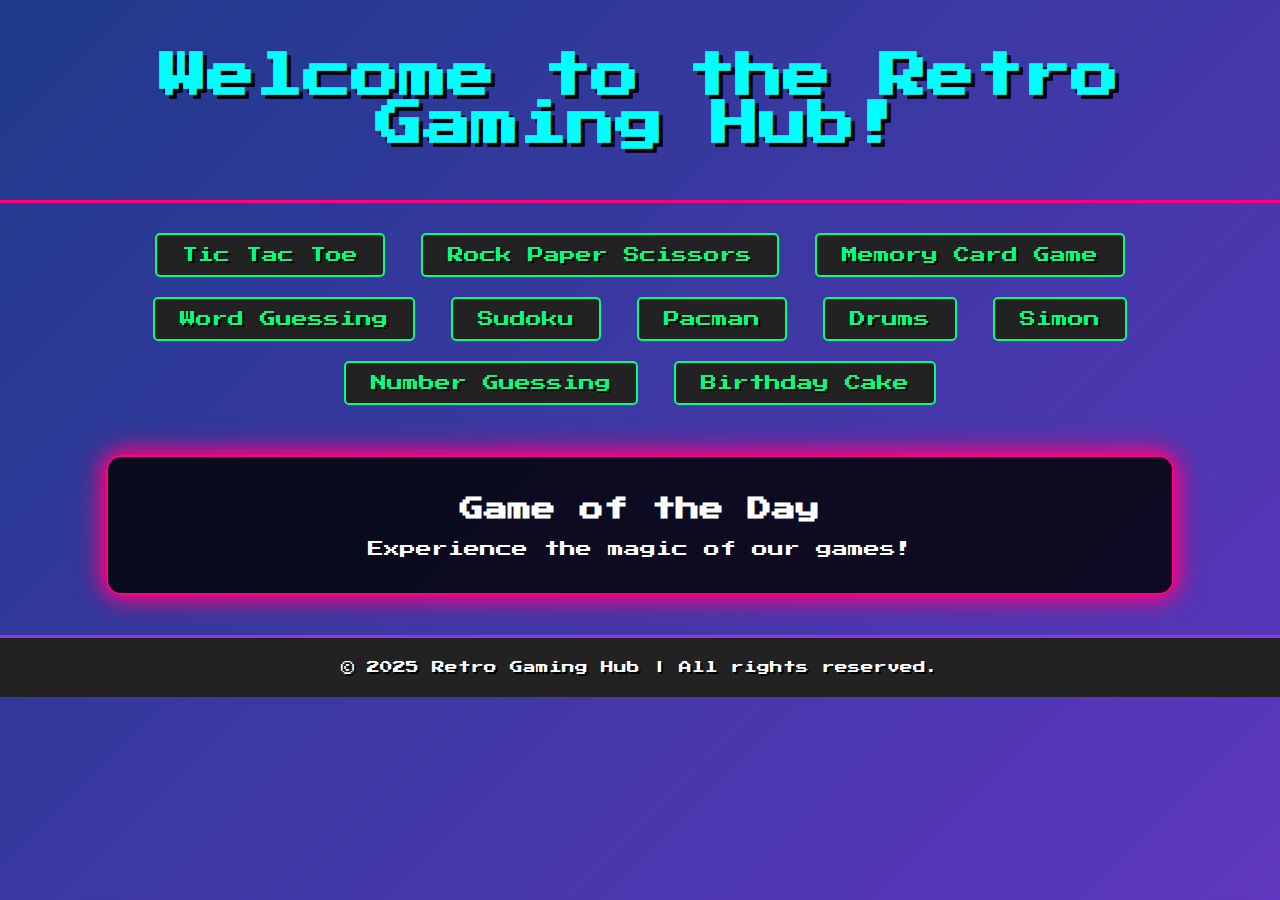
<file: index.html>
<!DOCTYPE html>
<html lang="en">
<head>
    <meta charset="UTF-8">
    <meta name="viewport" content="width=device-width, initial-scale=1.0">
    <title>Retro Gaming Hub</title>
    <link rel="stylesheet" href="styles.css">
</head>
<body>
    <header>
        <h1>Welcome to the Retro Gaming Hub!</h1>
    </header>
    <nav>
        <a href="g1-tic-tac-toe.html">Tic Tac Toe</a>
        <a href="g2-rock-paper-scissors.html">Rock Paper Scissors</a>
        <a href="g3-memory.html">Memory Card Game</a>
        <a href="g4-word-guess.html">Word Guessing</a>
        <a href="g5-sudoko.html">Sudoku</a>
        <a href="g6-pacman.html">Pacman</a>
        <a href="g7-drums.html">Drums</a>
        <a href="g8-simon.html">Simon</a>
        <a href="g9-number-guess.html">Number Guessing</a>
        <a href="g10-birthday.html">Birthday Cake</a>
    </nav>
    <div class="neon-box">
        <h2>Game of the Day</h2>
        <p>Experience the magic of our games!</p>
    </div>
    <footer>
        <p>© 2025 Retro Gaming Hub | All rights reserved.</p>
    </footer>
</body>
</html>
</file>
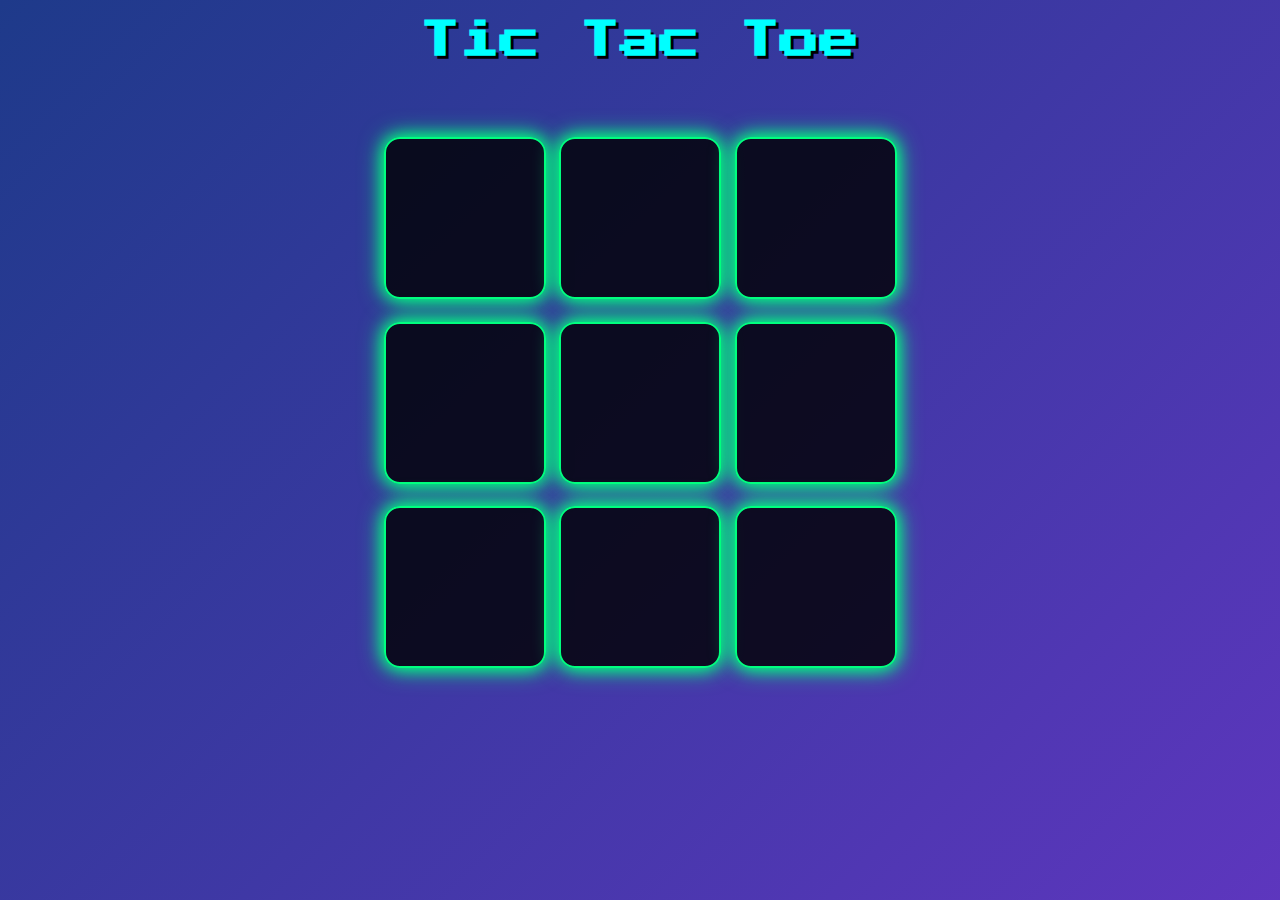
<file: g1-tic-tac-toe.html>
<!DOCTYPE html>
<html lang="en">
</head>
<meta charset="UTF-8">
<meta name="viewport" content="width=device-width, initial-scale=1.0">
<title>Retro Gaming Hub</title>
<link rel="stylesheet" href="style-tic-tac-toe.css">
<body>
    <div class="msg-container hide">
        <p id="msg">Winner</p>
        <button id="new-btn">New Game</button>
    </div>
    <main>
        <h1>Tic Tac Toe</h1>
        <div class="container">
            <div class="game">
                <button class="box"></button>
                <button class="box"></button>
                <button class="box"></button>
                <button class="box"></button>
                <button class="box"></button>
                <button class="box"></button>
                <button class="box"></button>
                <button class="box"></button>
                <button class="box"></button>
            </div>
        </div>
    </main>
    <script src="script-tic-tac-toe.js" defer></script>
</html>
</file>
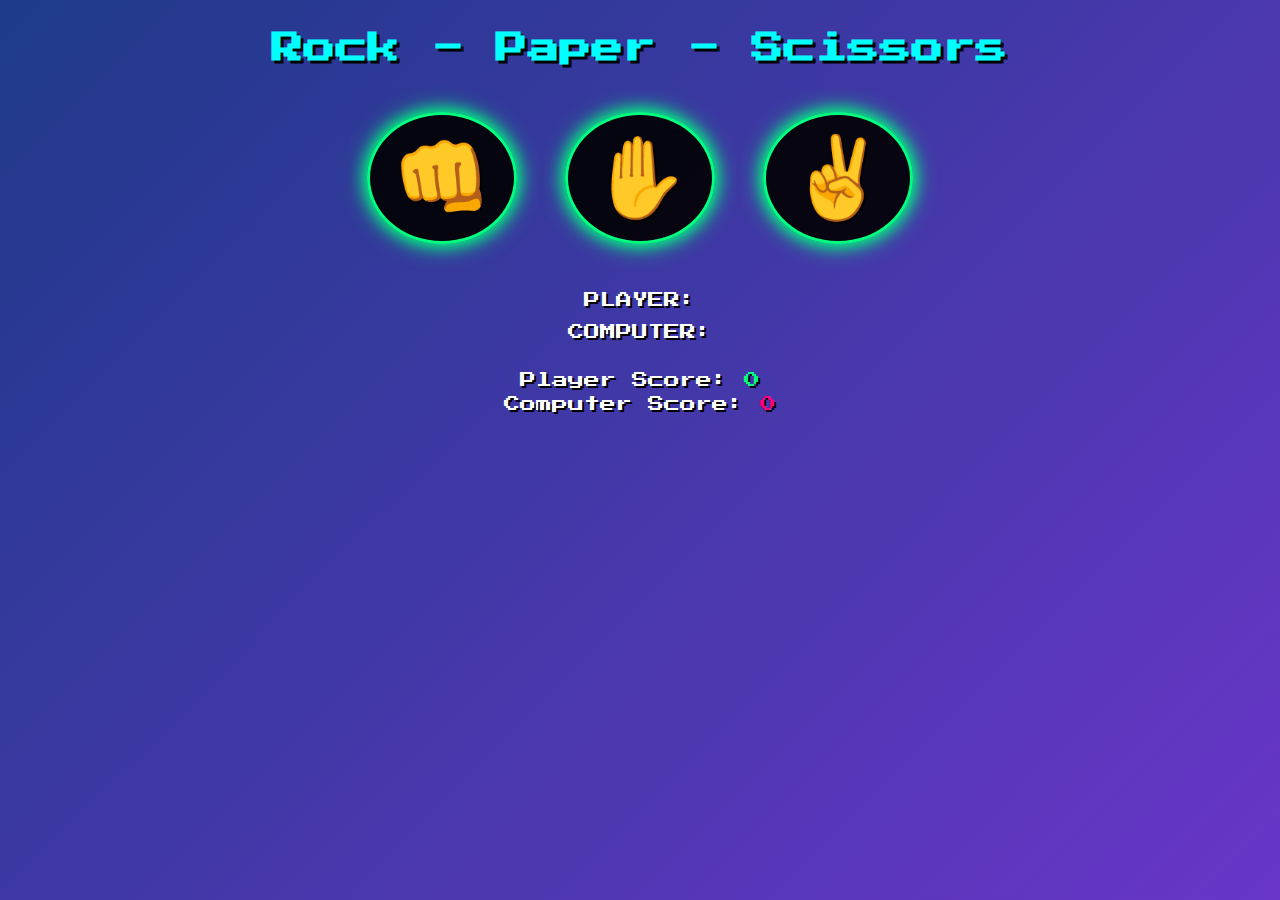
<file: g2-rock-paper-scissors.html>
<!DOCTYPE html>
<html lang="en">
<head>
    <meta charset="UTF-8">
    <meta name="viewport" content="width=device-width, initial-scale=1.0">
    <title>Rock Paper Scissors</title>
    <link rel="stylesheet" href="style-rock-paper-scissors.css"> 
</head>
<body>
    <header>
        <h1>Rock - Paper - Scissors</h1>
    </header>
    
    <main>
        <div class="choices">
            <button onclick="playGame('rock')">👊</button>
            <button onclick="playGame('paper')">✋</button>
            <button onclick="playGame('scissors')">✌</button>
        </div>

        <div id="playerDisplay">PLAYER: </div>
        <div id="computerDisplay">COMPUTER: </div>
        <div id="resultDisplay"></div>

        <div class="scoreDisplay">Player Score: 
            <span id="playerScoreDisplay">0</span>
        </div>

        <div class="scoreDisplay">Computer Score: 
            <span id="computerScoreDisplay">0</span>
        </div>
    </main>

    <footer>
        
    </footer>

    <script src="script-rock-paper-scissors.js" defer></script>
</body>
</html>
</file>
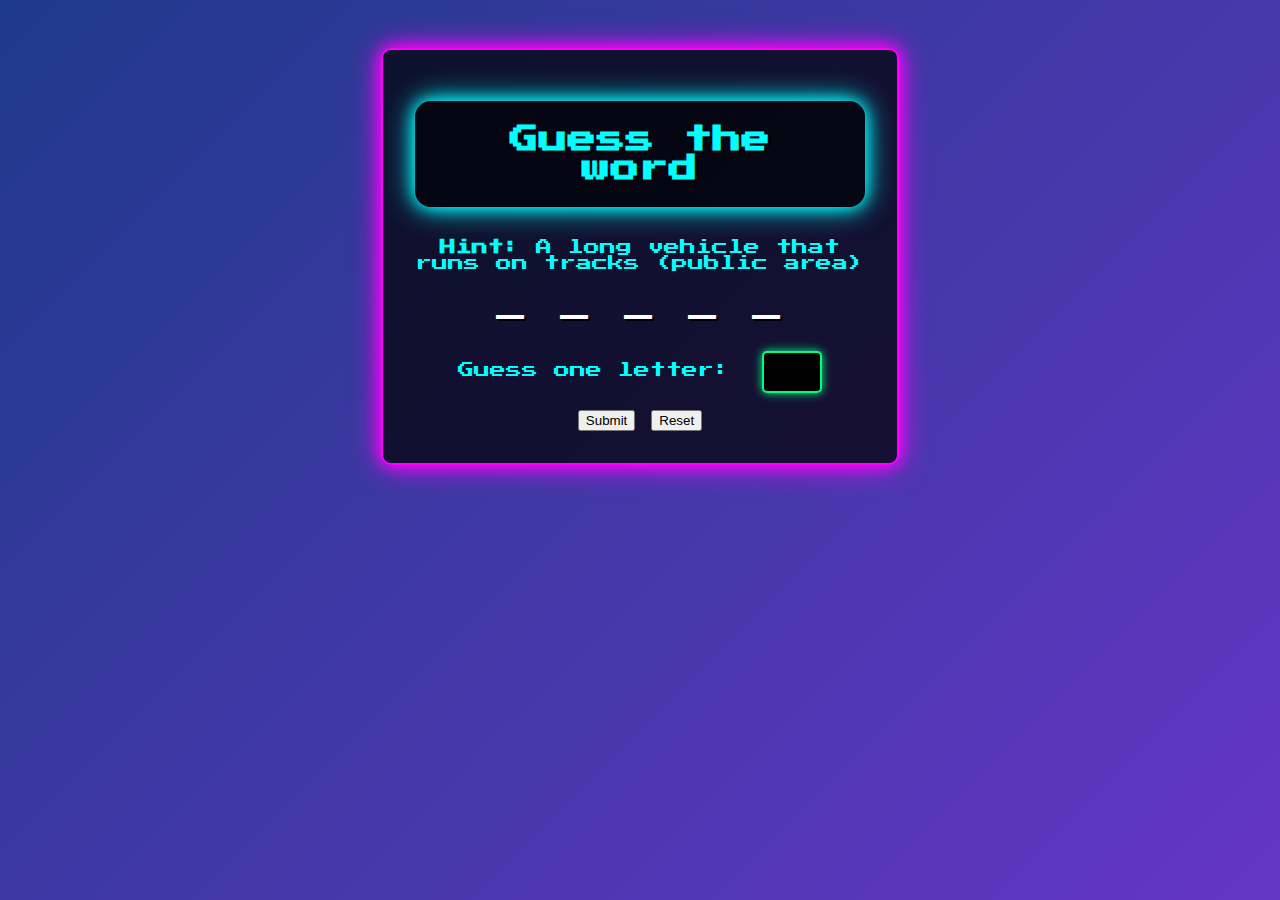
<file: g4-word-guess.html>
<!DOCTYPE html>
<html>
<head>
    <title>Word Guessing Game</title>
    <link rel="stylesheet" href="style-word-guess.css" />
    <script src="script-word-guess.js" defer></script>
</head>
<body>
    <div class="card">
        <h1>Guess the word</h1>
        <p>
            <b>Hint:</b> <span id="hint"></span>
        </p>
        <p id="displayWord"></p>
        <p>Guess one letter:
            <input type="text" maxlength="1" id="letter-input">
        </p>
        <button onclick="guessLetter()">Submit</button>
        <button onclick="resetGame()">Reset</button>
    </div>
</body>
</html>
</file>
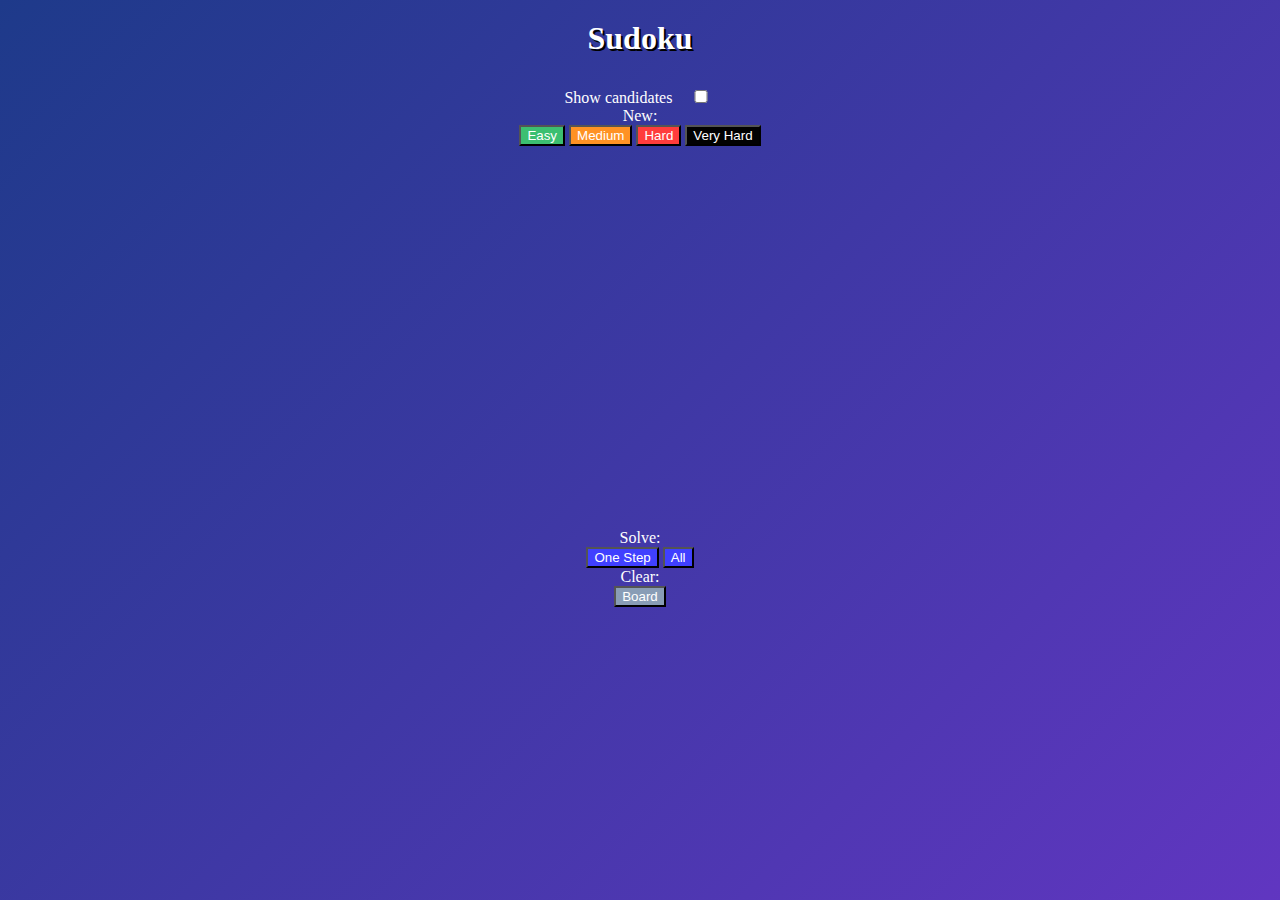
<file: g5-sudoko.html>
<!DOCTYPE html>
<html lang="en">
<head>
    <meta charset="UTF-8">
    <meta name="viewport" content="width=device-width, initial-scale=1.0">
    <title>Sudoku Game</title>
    <link rel="stylesheet" href="styles-games.css">
    <script src="https://code.jquery.com/jquery-2.1.0.min.js"></script>
    <script src="https://mczak.com/code/sudoku/js/sudoku2.js"></script>
</head>
<body>
    <h1>Sudoku</h1>
    <div class="wrap">
        <label for="toggleCandidates">Show candidates </label>
        <input id="toggleCandidates" class="js-candidate-toggle" type="checkbox"/>

        <p>New:</p>
        <button type="button" class="sudokubutton1 js-generate-board-btn--easy">Easy</button>
        <button type="button" class="sudokubutton2 js-generate-board-btn--medium">Medium</button>
        <button type="button" class="sudokubutton3 js-generate-board-btn--hard">Hard</button>
        <button type="button" class="sudokubutton4 js-generate-board-btn--very-hard">Very Hard</button>

        <div id="sudoku" class="sudoku-board"></div>

        <p>Solve:</p>
        <button type="button" class="sudokubutton5 js-solve-step-btn">One Step</button>
        <button type="button" class="sudokubutton6 js-solve-all-btn">All</button>
        
        <p>Clear:</p>
        <button type="button" class="sudokubutton7 js-clear-board-btn">Board</button>
    </div>
    
    <script src="script-sudoku.js"></script>
</body>
</html>
</file>
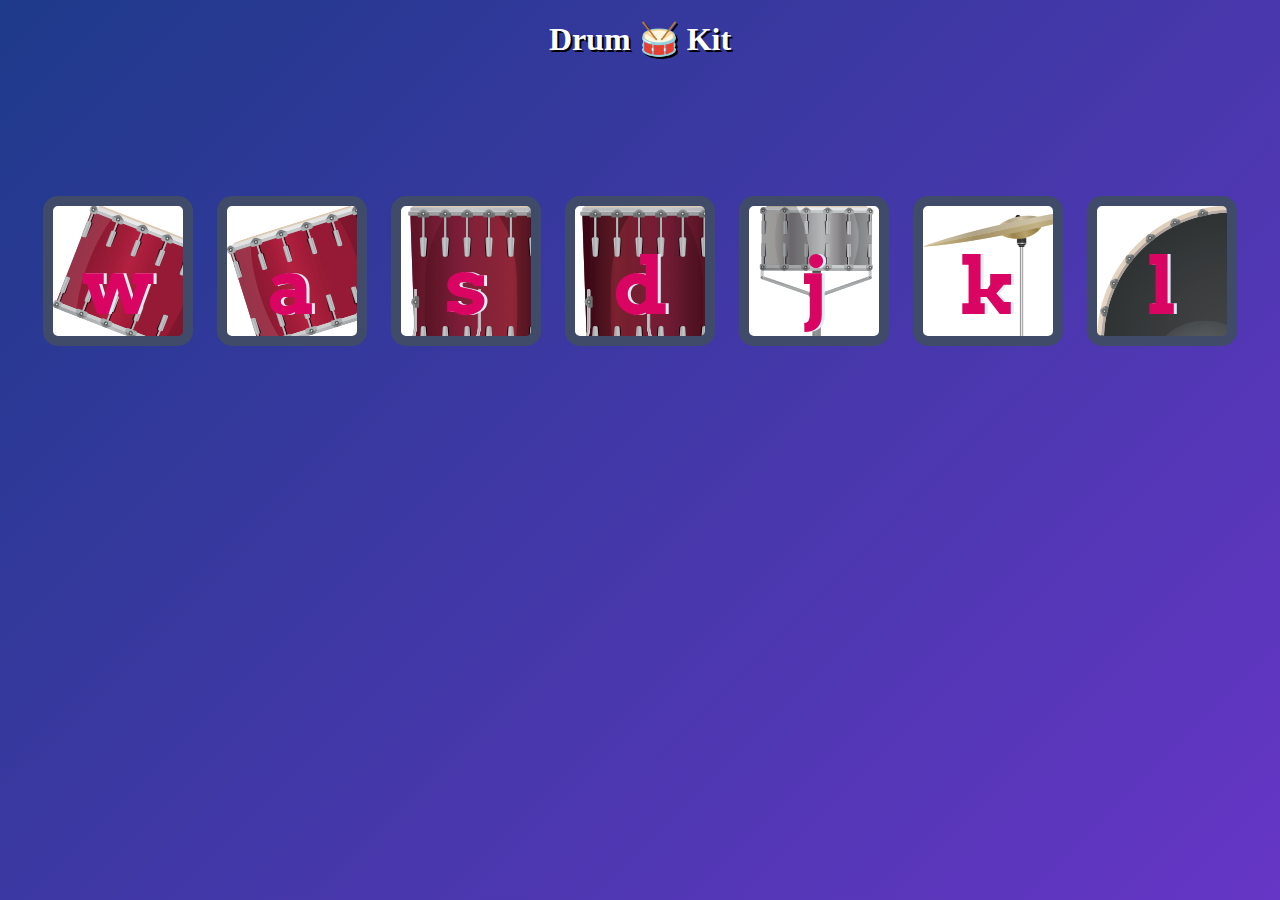
<file: g7-drums.html>
<!DOCTYPE html>
<html lang="en" dir="ltr">

<head>
  <meta charset="utf-8">
  <title>Drum Kit</title>
  <link rel="stylesheet" href="styles-games.css">
  <link href="https://fonts.googleapis.com/css?family=Arvo" rel="stylesheet">
</head>

<body>
  <h1 id="drums-title">Drum 🥁 Kit</h1>
  <div class="set">
    <button class="w drum">w</button>
    <button class="a drum">a</button>
    <button class="s drum">s</button>
    <button class="d drum">d</button>
    <button class="j drum">j</button>
    <button class="k drum">k</button>
    <button class="l drum">l</button>
  </div>


<script src="script-drums.js" charset="utf-8"></script>


</body>
</html>
</file>
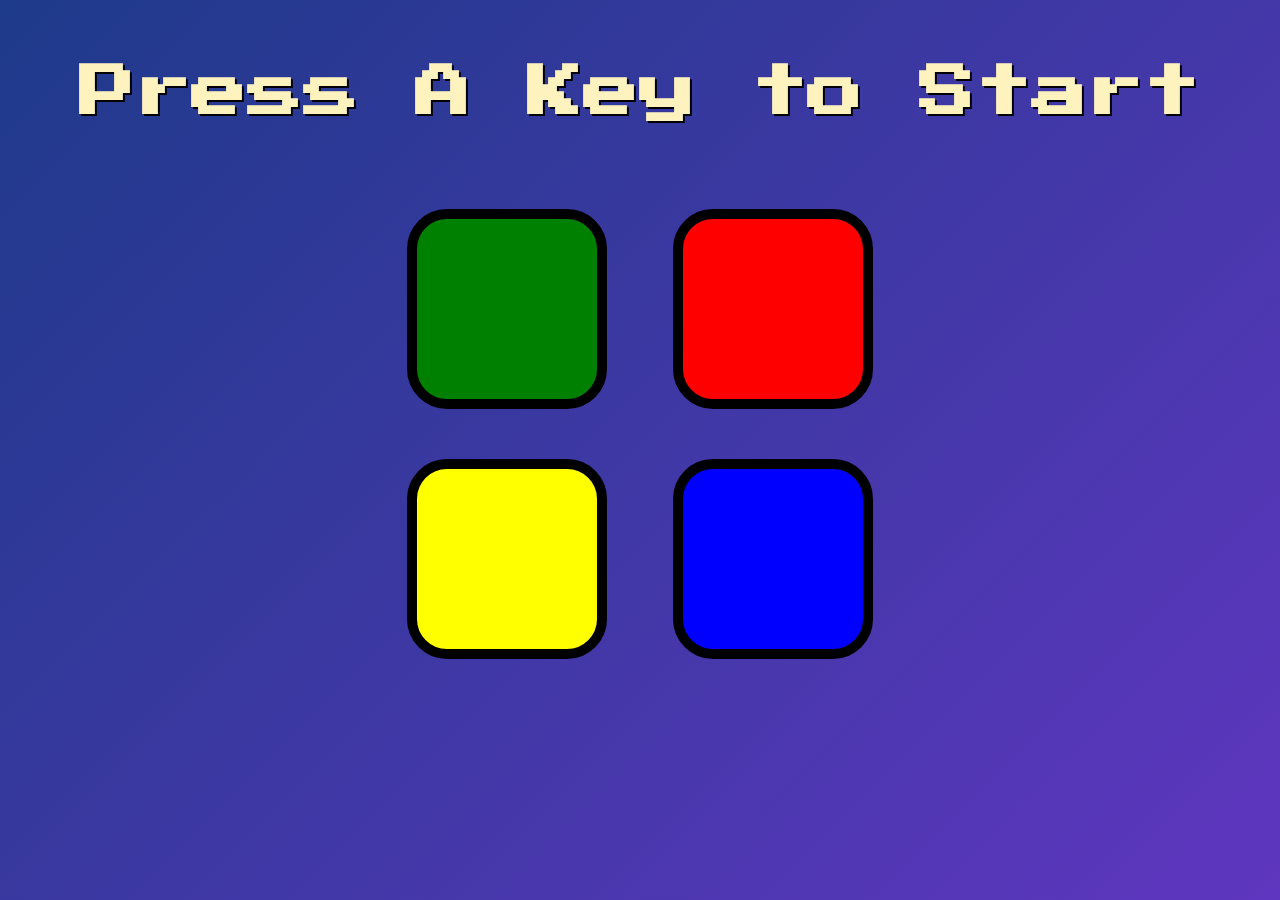
<file: g8-simon.html>
<!DOCTYPE html>
<html lang="en" dir="ltr">

<head>
  <meta charset="utf-8">
  <title>Simon</title>
  <link rel="stylesheet" href="styles-games.css">
  <link href="https://fonts.googleapis.com/css?family=Press+Start+2P" rel="stylesheet">
</head>

<body class="simon-body">
  <h1 id="level-title">Press A Key to Start</h1>

  <div class="simon-container">
    <div class="row">
      <div id="green" class="simon-btn simon-green"></div>
      <div id="red" class="simon-btn simon-red"></div>
    </div>
    <div class="row">
      <div id="yellow" class="simon-btn simon-yellow"></div>
      <div id="blue" class="simon-btn simon-blue"></div>
    </div>
  </div>

  <script src="https://ajax.googleapis.com/ajax/libs/jquery/3.3.1/jquery.min.js"></script>
  <script src="script-simon.js" charset="utf-8"></script>
</body>

</html>
</file>
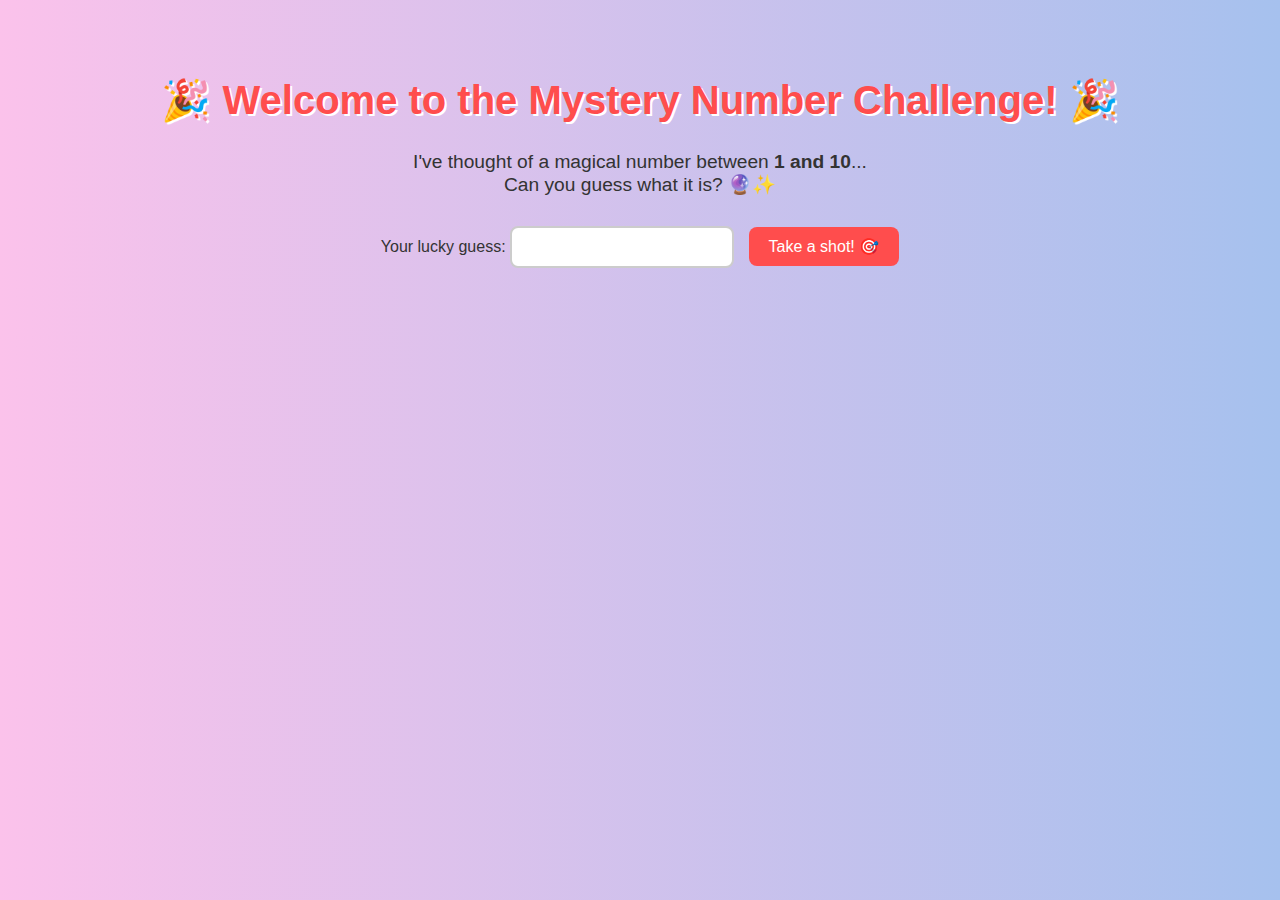
<file: g9-number-guess.html>
<!DOCTYPE html>
<html lang="en">

<head>
    <meta charset="UTF-8">
    <title>🎯 Guess the Mystery Number!</title>
    <style>
        body {
            font-family: 'Comic Sans MS', cursive, sans-serif;
            background: linear-gradient(to right, #fbc2eb, #a6c1ee);
            color: #333;
            text-align: center;
            padding: 50px;
            margin: 0;
        }

        h1 {
            font-size: 2.5em;
            color: #ff4d4d;
            text-shadow: 2px 2px #fff;
        }

        p {
            font-size: 1.2em;
        }

        .form {
            margin-top: 30px;
        }

        input[type="text"] {
            padding: 10px;
            font-size: 1em;
            border: 2px solid #ccc;
            border-radius: 8px;
            width: 200px;
        }

        input[type="submit"] {
            padding: 10px 20px;
            font-size: 1em;
            background-color: #ff4d4d;
            color: white;
            border: none;
            border-radius: 8px;
            cursor: pointer;
            margin-left: 10px;
            transition: background-color 0.3s;
        }

        input[type="submit"]:hover {
            background-color: #e63946;
        }

        #message {
            margin-top: 20px;
            font-size: 1.2em;
            font-weight: bold;
        }
    </style>
</head>

<body>
    <h1>🎉 Welcome to the Mystery Number Challenge! 🎉</h1>
    <p>
        I've thought of a magical number between <strong>1 and 10</strong>... <br>
        Can you guess what it is? 🔮✨
    </p>

    <div class="form">
        <label for="guessField">Your lucky guess: </label>
        <input type="text" id="guessField" class="guessField">
        <input type="submit" value="Take a shot! 🎯" class="guessSubmit" id="submitguess">
    </div>

    <div id="message"></div>

    <script type="text/javascript">
        // 🎲 Generate a Random Number
        let y = Math.floor(Math.random() * 10 + 1);
        let guess = 1;

        document.getElementById("submitguess").onclick = function () {
            let x = parseInt(document.getElementById("guessField").value);
            const message = document.getElementById("message");

            if (isNaN(x) || x < 1 || x > 10) {
                message.textContent = "⛔ Please enter a number between 1 and 10!";
                message.style.color = "#ff4d4d";
                return;
            }

            if (x === y) {
                message.textContent = `🎉 CONGRATS! You nailed it in ${guess} guess${guess > 1 ? 'es' : ''}! 🎉`;
                message.style.color = "green";
            } else if (x > y) {
                guess++;
                message.textContent = "📉 Oops! Try something smaller.";
                message.style.color = "#ff8800";
            } else {
                guess++;
                message.textContent = "📈 Nope! Try a bigger number.";
                message.style.color = "#0077b6";
            }
        };
    </script>
</body>

</html>
</file>
<file: styles.css>
/*---Style created using Copilot with the command: 
"Based on the neon aesthetic and gaming theme in the
image you shared, I’ll integrate a gradient background
with vibrant neon colors, along with some stylistic
elements inspired by the neon icons and their glow."*/
@import url('https://fonts.googleapis.com/css2?family=Press+Start+2P&display=swap'); /* Retro-style font */
body {
    font-family: 'Press Start 2P', cursive;
    background: linear-gradient(135deg, #1e3a8a, #9333ea, #f43f5e); /* Gradient background */
    background-size: 400% 400%;
    animation: gradientAnimation 10s ease infinite;
    color: #ffffff;
    text-align: center;
    margin: 0;
    padding: 0;
}

@keyframes gradientAnimation {
    0% { background-position: 0% 50%; }
    50% { background-position: 100% 50%; }
    100% { background-position: 0% 50%; }
}

header {
    padding: 20px;
    border-bottom: 3px solid #ff007f;
    text-shadow: 2px 2px #000;
}

h1 {
    font-size: 3rem;
    color: #00ffff;
    text-shadow: 4px 4px #000000;
}

nav {
    margin: 20px auto;
}

nav a {
    display: inline-block;
    margin: 10px;
    padding: 12px 25px;
    background: #222;
    color: #00ff7f;
    border: 2px solid #00ff7f;
    border-radius: 5px;
    text-decoration: none;
    text-shadow: 2px 2px #000;
}

nav a:hover {
    background: #00ff7f;
    color: #000000;
}

.neon-box {
    margin: 40px auto;
    padding: 20px;
    background: rgba(0, 0, 0, 0.8);
    border: 2px solid #ff007f;
    box-shadow: 0 0 20px #ff007f, 0 0 30px #ff007f;
    width: 80%;
    border-radius: 15px;
}

footer {
    margin-top: 20px;
    padding: 10px;
    background: #222;
    font-size: 0.8rem;
    text-shadow: 2px 2px #000;
    border-top: 3px solid #9333ea;
}
</file>
<file: style-tic-tac-toe.css>
@import url('https://fonts.googleapis.com/css2?family=Press+Start+2P&display=swap');

* {
    margin: 0;
    padding: 0;
    box-sizing: border-box;
}

body {
    font-family: 'Press Start 2P', cursive;
    background: linear-gradient(135deg, #1e3a8a, #9333ea, #f43f5e);
    background-size: 400% 400%;
    animation: gradientAnimation 10s ease infinite;
    color: #ffffff;
    text-align: center;
    padding: 20px;
}

@keyframes gradientAnimation {
    0% { background-position: 0% 50%; }
    50% { background-position: 100% 50%; }
    100% { background-position: 0% 50%; }
}

h1 {
    font-size: 2.5rem;
    color: #00ffff;
    text-shadow: 3px 3px #000;
    margin-bottom: 2rem;
}

.container {
    height: 70vh;
    display: flex;
    justify-content: center;
    align-items: center;
}

.game {
    height: 60vmin;
    width: 60vmin;
    display: flex;
    flex-wrap: wrap;
    gap: 1.5vmin;
    justify-content: center;
}

.box {
    height: 18vmin;
    width: 18vmin;
    border-radius: 1rem;
    border: 2px solid #00ff7f;
    box-shadow: 0 0 15px #00ff7f, 0 0 25px #00ff7f;
    font-size: 6vmin;
    color: #00ffff;
    background-color: rgba(0, 0, 0, 0.8);
    transition: all 0.3s ease;
}

.box:hover {
    background-color: #00ff7f;
    color: #000;
    box-shadow: 0 0 20px #00ff7f, 0 0 30px #00ff7f;
    cursor: pointer;
}

#reset,
#new-btn {
    margin-top: 2rem;
    padding: 1rem 2rem;
    font-size: 1rem;
    font-family: 'Press Start 2P', cursive;
    background: #000;
    color: #00ffff;
    border: 2px solid #00ffff;
    border-radius: 10px;
    box-shadow: 0 0 10px #00ffff;
    transition: 0.3s ease;
}

#reset:hover,
#new-btn:hover {
    background: #00ffff;
    color: #000;
    box-shadow: 0 0 20px #00ffff, 0 0 30px #00ffff;
    cursor: pointer;
}

#msg {
    font-size: 2rem;
    color: #ff007f;
    text-shadow: 2px 2px #000;
    margin-bottom: 1rem;
}

.msg-container {
    height: 30vmin;
    display: flex;
    flex-direction: column;
    justify-content: center;
    align-items: center;
}

.hide {
    display: none;
}
</file>
<file: style-rock-paper-scissors.css>
@import url('https://fonts.googleapis.com/css2?family=Press+Start+2P&display=swap');

body {
    font-family: 'Press Start 2P', cursive;
    background: linear-gradient(135deg, #1e3a8a, #9333ea, #f43f5e);
    background-size: 400% 400%;
    animation: gradientAnimation 10s ease infinite;
    color: #ffffff;
    text-align: center;
    margin: 0;
    padding: 0;
}

@keyframes gradientAnimation {
    0% { background-position: 0% 50%; }
    50% { background-position: 100% 50%; }
    100% { background-position: 0% 50%; }
}

h1 {
    font-size: 2rem;
    color: #00ffff;
    margin: 2rem 0;
    text-shadow: 3px 3px #000;
}

.choices {
    margin: 2rem 0;
}

.choices button {
    font-size: 5rem;
    min-width: 150px;
    margin: 1rem;
    padding: 1rem;
    border: 3px solid #00ff7f;
    border-radius: 50%;
    background: rgba(0, 0, 0, 0.9);
    color: #00ff7f;
    text-shadow: 2px 2px #000;
    box-shadow: 0 0 15px #00ff7f, 0 0 25px #00ff7f;
    cursor: pointer;
    transition: transform 0.3s, box-shadow 0.3s;
}

.choices button:hover {
    transform: scale(1.1);
    box-shadow: 0 0 25px #00ffff, 0 0 35px #00ffff;
    color: #00ffff;
    border-color: #00ffff;
}

#playerDisplay, #computerDisplay {
    font-size: 1rem;
    margin: 1rem;
    text-shadow: 2px 2px #000;
}

#resultDisplay {
    font-size: 1.5rem;
    margin: 2rem 0;
    text-shadow: 3px 3px #000;
}

.scoreDisplay {
    font-size: 1rem;
    margin: 0.5rem;
    text-shadow: 2px 2px #000;
}

.greenText, #playerScoreDisplay {
    color: #00ff7f;
    text-shadow: 2px 2px #000;
}

.redText, #computerScoreDisplay {
    color: #ff007f;
    text-shadow: 2px 2px #000;
}
</file>
<file: style-word-guess.css>
@import url('https://fonts.googleapis.com/css2?family=Press+Start+2P&display=swap');

body {
    font-family: 'Press Start 2P', cursive;
    background: linear-gradient(135deg, #1e3a8a, #9333ea, #f43f5e);
    background-size: 400% 400%;
    animation: gradientAnimation 10s ease infinite;
    color: #00ffff;
    display: flex;
    flex-direction: column;
    align-items: center;
    justify-content: flex-start;
    margin: 0;
    padding: 2rem;
    text-align: center;
}

@keyframes gradientAnimation {
    0% { background-position: 0% 50%; }
    50% { background-position: 100% 50%; }
    100% { background-position: 0% 50%; }
}


h1 {
    color: #00ffff;
    background: rgba(0, 0, 0, 0.6);
    padding: 1.5rem;
    border-radius: 1rem;
    text-shadow: 2px 2px #000000;
    box-shadow: 0 0 15px #00ffff, 0 0 30px #00ffff;
    margin-bottom: 2rem;
    font-size: 1.8rem;
}


.card {
    width: 50vh;
    min-height: 30vh;
    background: rgba(0, 0, 0, 0.7);
    border: 2px solid #ff00ff;
    box-shadow: 0 0 15px #ff00ff, 0 0 30px #ff00ff;
    border-radius: 10px;
    padding: 2rem;
    margin: 1rem auto;
    transition: transform 0.3s;
}
.card:hover {
    transform: scale(1.03);
}


input {
    width: 40px;
    padding: 0.5rem;
    font-size: 1.2rem;
    margin-left: 1rem;
    background: black;
    color: #00ff7f;
    border: 2px solid #00ff7f;
    border-radius: 5px;
    text-align: center;
    box-shadow: 0 0 10px #00ff7f;
}


#displayWord {
    font-size: 2rem;
    color: #ffffff;
    text-shadow: 2px 2px #000;
    margin-top: 1rem;
}
</file>
<file: styles-games.css>
body {
    font-family: 'Press Start 2P', cursive;
    background: linear-gradient(135deg, #1e3a8a, #9333ea, #f43f5e);
    background-size: 400% 400%;
    animation: gradientAnimation 10s ease infinite;
    color: #ffffff;
    text-align: center;
    margin: 0;
    padding: 0;
}

@keyframes gradientAnimation {
    0% { background-position: 0% 50%; }
    50% { background-position: 100% 50%; }
    100% { background-position: 0% 50%; }
}

h1 {
    font-size: 2rem;
    margin-top: 20px;
    text-shadow: 2px 2px #000;
}

.grid {
    display: grid;
    grid-template-columns: repeat(3, 100px);
    gap: 10px;
    justify-content: center;
    margin: 30px auto;
}

.cell {
    width: 100px;
    height: 100px;
    font-size: 2rem;
    text-align: center;
    line-height: 100px;
    background-color: #222;
    color: #00ff7f;
    border: 3px solid #ff007f;
    cursor: pointer;
    text-shadow: 2px 2px #000;
}

.cell:hover {
    background-color: #ff007f;
    color: #ffffff;
}

.winner {
    font-size: 1.5rem;
    margin-top: 20px;
    text-shadow: 2px 2px #000;
}
/*RELATED TO G1*/
* {
  margin: 0;
  padding: 0;
}

body {
  background-color: lightcyan;
  text-align: center;
}

.container {
  height: 70vh;
  display: flex;
  justify-content: center;
  align-items: center;
}

.game {
  height: 60vmin;
  width: 60vmin;
  display: flex;
  flex-wrap: wrap;
  gap: 1.5vmin;
  justify-content: center;
}

.box {
  height: 18vmin;
  width: 18vmin;
  border-radius: 1rem;
  border: none;
  box-shadow: 0 0 1rem rgba(0, 0, 0, 0.3);
  font-size: 8vmin;
  color: red;
  background-color: yellow;
}

.box:hover {
  background-color: chocolate;
}

#reset {
  padding: 1rem;
  font-size: 1.25rem;
  background: #191913;
  color: white;
  border-radius: 1rem;
  border: none;
}

#new-btn {
  padding: 1rem;
  font-size: 1.25rem;
  background: #191913;
  color: white;
  border-radius: 1rem;
  border: none;
}

#msg {
  font-size: 8vmin;
}

.msg-container {
  height: 30vmin;
}

.hide {
  display: none;
}


/*----RELATED TO G3----*/
body {
    margin: 0;
    padding: 0;
    box-sizing: border-box;
    font-family: 'Press Start 2P', cursive; /* Retro-style font */
    background: linear-gradient(135deg, #1e3a8a, #9333ea, #f43f5e); /* Gradient background */
    background-size: 400% 400%;
    animation: gradientAnimation 10s ease infinite; /* Gradient animation */
    color: #ffffff;
}

@keyframes gradientAnimation {
    0% { background-position: 0% 50%; }
    50% { background-position: 100% 50%; }
    100% { background-position: 0% 50%; }
}

.container {
    display: flex;
    align-items: center;
    justify-content: center;
    height: 100vh;
}

.game-container {
    width: 800px;
    padding: 20px;
    border-radius: 15px;
    row-gap: 15px;
    
    box-shadow: 0 0 20px #ff4500, 0 0 30px #ff4500; /* Neon orange glow effect */
}

.cards-container {
    display: grid;
    grid-template-rows: repeat(3, 125px);
    grid-template-columns: repeat(4, 200px);
    grid-gap: 20px 10px;
    place-items: center;
}

.heading-container {
    text-align: center;
}

.gfg-heading {
    color: #00ff7f; /* Neon green text */
    text-shadow: 2px 2px #000000;
}

.card {
    justify-items: center;
    display: flex;
    align-items: center;
    position: relative;
    cursor: pointer;
    transition: transform 0.3s ease;
}

.card:hover {
    transform: scale(1.1); /* Scale effect on hover */
}

.outline-image {
    position: absolute;
    border-radius: 50%;
    top: 0;
    left: 0;
    height: 125px;
    width: 125px;
    box-shadow: 0 0 15px #00ffff, 0 0 25px #00ffff; /* Neon cyan glow */
}

.card-image {
    height: 125px;
    width: 125px;
    transform: rotateY(90deg);
    transition: transform 0.25s ease-in;
    mix-blend-mode: multiply;
}

.progress-container {
    text-align: center;
    display: flex;
    justify-content: space-around;
    width: 100%;
    margin: 50px 0 20px 0;
}

.move-counter {
    padding: 10px 20px;
    border-radius: 25px;
    border: 2px solid #00ff7f; /* Neon green border */
    color: #00ff7f; /* Neon green text */
    background: transparent;
    text-shadow: 2px 2px #000000;
}

.restart-button {
    padding: 10px 20px;
    background: #ff4500; /* Neon orange */
    border: 2px solid #ff4500;
    border-radius: 25px;
    color: #ffffff;
    cursor: pointer;
    text-shadow: 2px 2px #000000;
    transition: all 0.3s ease;
}

.restart-button:hover {
    background: transparent;
    color: #ff4500;
    border: 2px solid #ff4500;
}

/* Dynamic classes added by JavaScript */
.toggled .card-image {
    transform: rotateY(0deg);
    transition-delay: 0.25s;
}

.toggled .outline-image {
    transform: rotateY(90deg);
    transition-delay: 0s;
}

@media screen and (max-width: 767px) {
    .game-container {
        width: 100%;
    }

    .cards-container {
        grid-template-rows: repeat(4, 125px);
        grid-template-columns: repeat(3, 33%);
        grid-gap: 10px;
    }

    .outline-image {
        height: 100px;
        width: 100px;
    }

    .card-image {
        height: 100px;
        width: 100px;
    }

    .progress-container {
        margin: 10px 0;
    }
}

/*----RELATED TO G4----*/
.box {
    min-width: 30%;
    width: 50vh;
    min-height: 30vh;
    box-shadow: 0 4px 8px 0 rgba(0, 0, 0, 0.2);
    transition: 0.3s;
    border-radius: 5px;
    margin: auto;
    padding: 2%;
}
input {
    width: 30px;
    padding: 1%;
    font-size: larger;
    text-align: center;
    margin-left: 2%;
}

/* Adding style for display word*/
#displayWord {
    font-size: xx-large;
}

/*----RELATED TO G5----*/
.sudoku-board {
    min-height: 22.75rem;
    margin-top: 3px;
    margin-bottom: 1em;
   }
   
   .sudoku-board-cell {
    display: inline-block;
    position: relative;
    border: 1px solid #ddd;
    background: white;
    max-width: 11.11111%;
   }
   
   [data-board-size="9"].sudoku-board .sudoku-board-cell:nth-of-type(9n+1) {
    border-left-width: 2px;
    border-left-color: #808080;
   }
   
   [data-board-size="9"].sudoku-board .sudoku-board-cell:nth-of-type(n):nth-of-type(-n+9) {
    border-top-width: 2px;
    border-top-color: #808080;
   }
   
   [data-board-size="9"].sudoku-board .sudoku-board-cell:nth-of-type(3n) {
    border-right-width: 2px;
    border-right-color: #808080;
   }
   
   [data-board-size="9"].sudoku-board .sudoku-board-cell:nth-of-type(n+19):nth-of-type(-n+27),
   [data-board-size="9"].sudoku-board .sudoku-board-cell:nth-of-type(n+46):nth-of-type(-n+54),
   [data-board-size="9"].sudoku-board .sudoku-board-cell:nth-of-type(n+73):nth-of-type(-n+81) {
    border-bottom-width: 2px;
    border-bottom-color: #808080;
   }
   
   .sudoku-board-cell input {
    background: none;
    font-size: 19.2px;
    font-size: 1.2rem;
    text-align: center;
    width: 2em;
    max-width: 100%;
    height: 2em;
    border: 0;
    position: relative;
    z-index: 1; /*on top of candidates*/
   }
   
   .sudoku-board-cell .highlight-val {
    color: #00d;
   }
   
   .sudoku-board-cell .board-cell--error {
    background: #d00;
    color: #eee;
   }
   
   .sudoku-board-cell .candidates {
    display: none; /*hidden by default*/
    position: absolute;
    top: 0; bottom: 0; left: 0; right: 0;
    text-align: center;
    font-size: .75em;
    letter-spacing: -.5px;
    font-family: monospace, sans-serif;
    line-height: 0;
    text-align: justify;
   }
   
   .sudoku-board .candidates:after {
    content: "";
    display: inline-block;
    width: 100%;
   }
   
   @media(max-width: 23em){
    .sudoku-board .candidates {
     letter-spacing: -2px;
    }
   }
    .showCandidates .candidates {
     display: block;
    }
   
    .sudoku-board .candidates div {
        display: inline-block;
        width: 20%;
        line-height: 1.13;
        vertical-align: top;
      }
      
   
   .candidate--highlight {
    background-color: yellow;
   }
   .candidate--to-remove {
    background-color: red;
    color: white;
   }
   
   .sudokubutton1,.sudokubutton2,.sudokubutton3,.sudokubutton4,
   .sudokubutton5,.sudokubutton6,.sudokubutton7 {
   color: white;
   -webkit-transition-duration: 0.3s;
   transition-duration: 0.3s;
   padding: 1px 6px;
   }
   .sudokubutton1 {
   background-color: #3cbf71;
   }
   .sudokubutton2 {
   background-color: #ff9224;
   }
   .sudokubutton3 {
   background-color: #ff3c3c;
   }
   .sudokubutton4 {
   background-color: #020202;
   }
   .sudokubutton5,.sudokubutton6 {
   background-color: #4040ff;
   }
   .sudokubutton7 {
   background-color: #899db6;
   }
   .sudokubutton1:hover,.sudokubutton2:hover,.sudokubutton3:hover,.sudokubutton4:hover,
   .sudokubutton5:hover,.sudokubutton6:hover,.sudokubutton7:hover {
   background-color: #EDEDED;
   color: black;
   cursor: pointer;
   }
   
   * {
    margin:0; padding:0;
    -moz-box-sizing: border-box;
    -webkit-box-sizing: border-box;
    box-sizing: border-box;
   }
   
   .wrap {
    padding: 2em 1em;
    width: 400px;
    max-width: 100%;
    margin-left: auto;
    margin-right: auto;
   }
   
   @media(min-width: 30em) {
    .wrap {
     width: 490px;
    }
    .sudoku-board input {
     font-size: 24px;
     font-size: 1.5rem;
    }
    .sudoku-board .candidates {
     font-size: .8em;
    }
   }


   /*----RELATED TO G6----*/
   .pacman-container {
    width: 100%;
    display: flex;
    justify-content: center;
    align-items: center;
  }
  
#pacman-banner {
    font-family: Arial;
    font-weight: bold;
    font-size: 21pt;
    margin-right: 100px;
    color: yellow;
    float: left;
  }
  .pacman-game-container {
    transform: scale(0.7) translateY(-20%);
  }

  /*----RELATED TO DRUMS GAME----*/

.drums-body {
    text-align: center;
    background-color: #283149;
  }
  
  .drum-title {
  font-size: 6.5rem;
  color: #DBEDF3;
  font-family: "Arvo", cursive;
  text-shadow: 3px 0 #DA0463;
}

  
  .drums-body footer {
    color: #DBEDF3;
    font-family: sans-serif;
  }
  
  .w {
    background-image: url("tom1.png");
  }
  
  .a {
    background-image: url("tom2.png");
  }
  
  .s {
    background-image: url(" tom3.png");
  }
  
  .d {
    background-image: url(" tom4.png");
  }
  
  .j {
    background-image: url(" snare.png");
  }
  
  .k {
    background-image: url(" crash.png");
  }
  
  .l {
    background-image: url(" kick.png");
  }
  
  .set {
    margin: 10% auto;
  }
  
  .pressed {
    box-shadow: 0 3px 4px 0 #DBEDF3;
    opacity: 0.5;
  }
  
  .red {
    color: red;
  }
  
  .drum {
    outline: none;
    border: 10px solid #404B69;
    font-size: 5rem;
    font-family: 'Arvo', cursive;
    line-height: 2;
    font-weight: 900;
    color: #DA0463;
    text-shadow: 3px 0 #DBEDF3;
    border-radius: 15px;
    display: inline-block;
    width: 150px;
    height: 150px;
    text-align: center;
    margin: 10px;
    background-color: white;
  }

/*----RELATED TO SIMON GAME----*/

.simon-body {
    text-align: center;
    background-color: #011F3F;
  }
  
  #level-title {
    font-family: 'Press Start 2P', cursive;
    font-size: 3.5rem;
    margin: 5%;
    color: #FEF2BF;
  }
  
  .simon-container {
    display: block;
    width: 50%;
    margin: auto;
  }
  
  .simon-btn {
    margin: 25px;
    display: inline-block;
    height: 200px;
    width: 200px;
    border: 10px solid black;
    border-radius: 20%;
  }
  
  .simon-game-over {
    background-color: red;
    opacity: 0.8;
  }
  
  .simon-red {
    background-color: red;
  }
  
  .simon-green {
    background-color: green;
  }
  
  .simon-blue {
    background-color: blue;
  }
  
  .simon-yellow {
    background-color: yellow;
  }
  
  .simon-pressed {
    box-shadow: 0 0 20px white;
    background-color: grey;
  }
</file>
